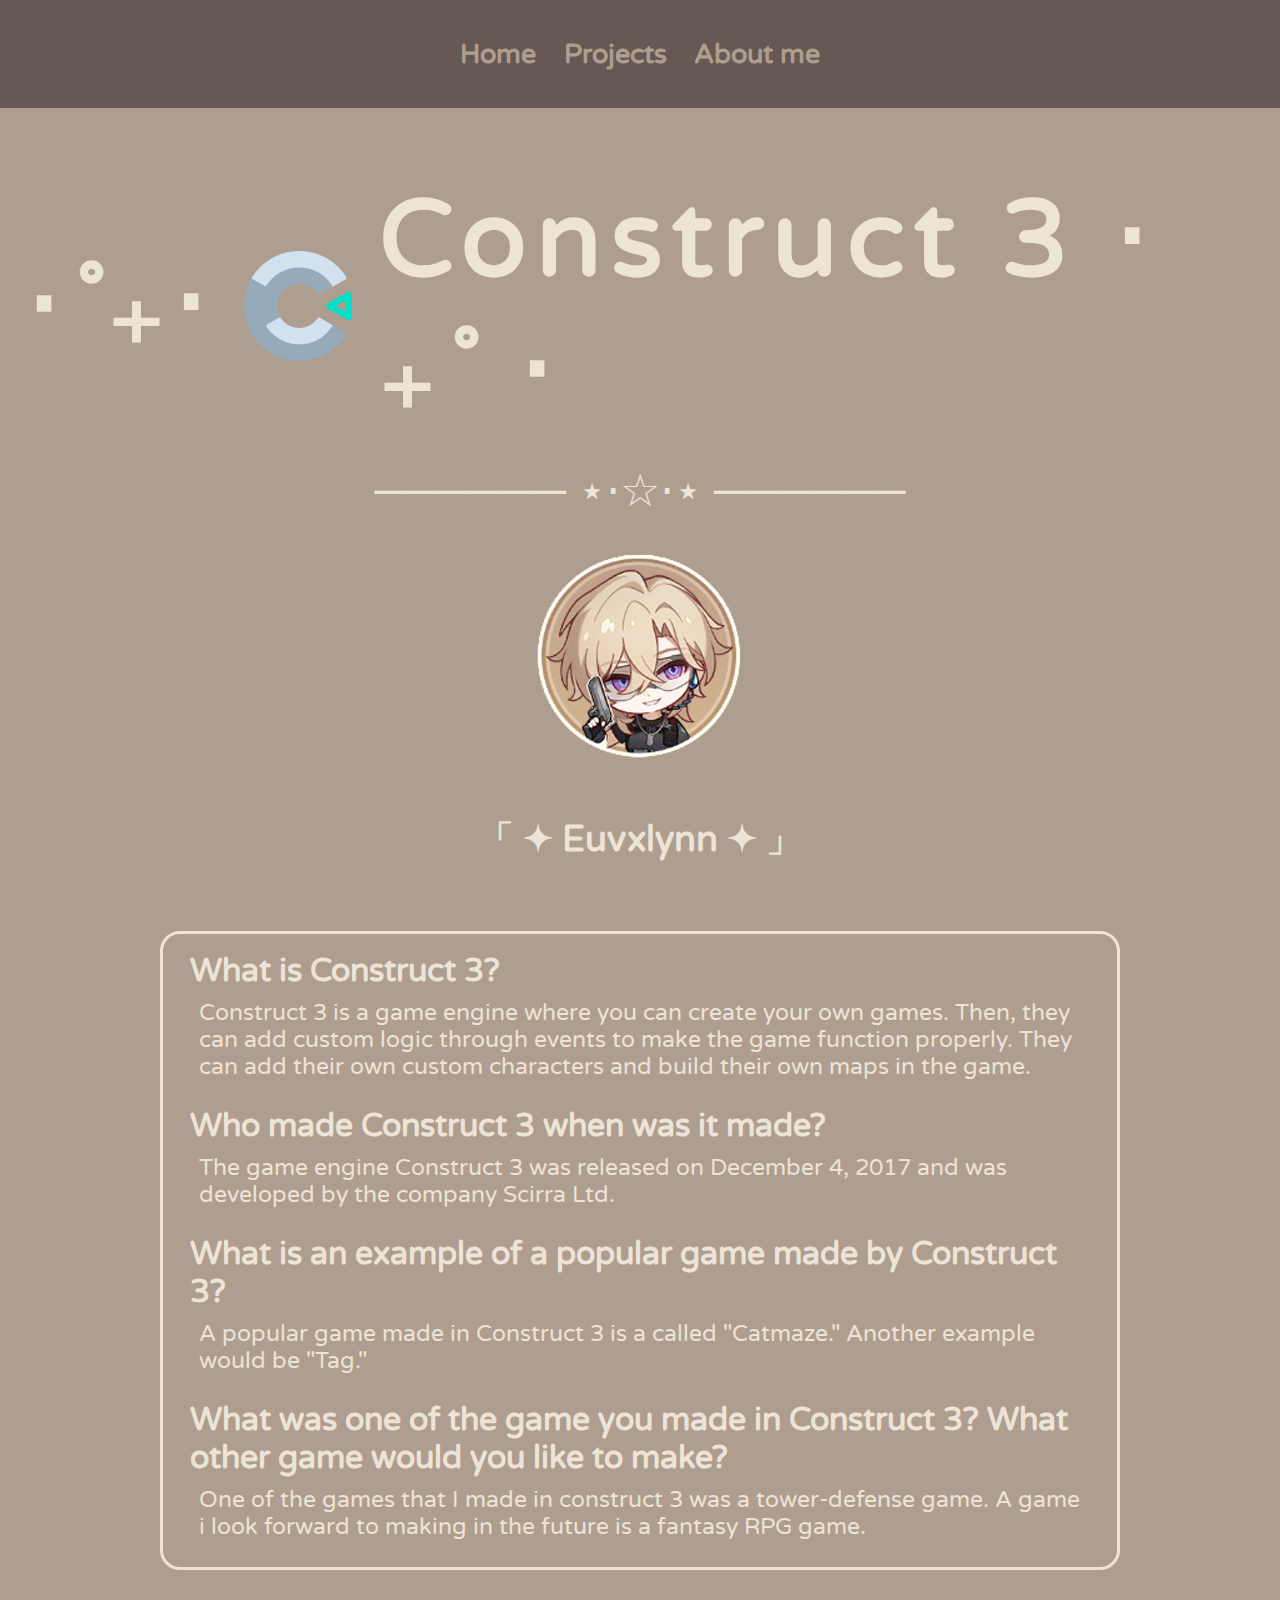
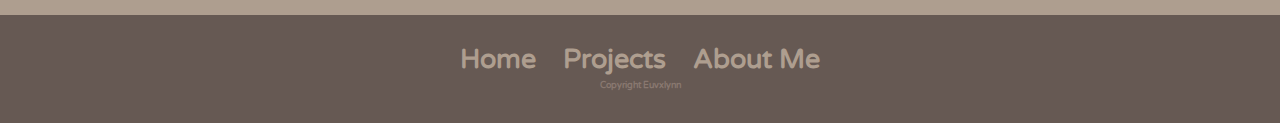
<file: Index.html>
<!DOCTYPE html>
<html lang="en">

<head>
    <meta charset="UTF-8">
    <meta name="viewport" content="width=device-width, initial-scale=1.0">

    <link rel="stylesheet" href="./style.css">
</head>

<body>
    <nav class="nav-container">
        <div class="links-container">
            <a class="link" href="Index.html">Home</a>
            <a class="link" href="./pages/projects.html">Projects</a>
            <a class="link" href="./pages/about.html">About me</a>
            </a>
        </div>
    </nav>

    <br><br>

    <div class="main-container">
        <div class="title-container">
            <h1 class="title">⋅˚₊‧ </h1>
            <img class="c3-logo" src="./asset/construct-3-logo.webp" alt="">
            <h1 class="title">Construct 3 ‧₊˚ ⋅</h1>
        </div>
        <p class="divider">────── ⋆⋅☆⋅⋆ ──────</p>
        <img class="pfp
    " src="./asset/aventurine.png" alt="">
        <p class="author-name">「 ✦ Euvxlynn ✦ 」</p>
        <div class="question-container">
            <div class="question-box">
                <h1 class="question">What is Construct 3?</h1>
                <p class="answer">Construct 3 is a game engine where you can create your own games. Then, they can add
                    custom logic through events to make the game function properly. They can add their own custom
                    characters and build their own maps in the game.</p>
            </div>
            <div class="question-box">
                <h1 class="question">Who made Construct 3 when was it made?</h1>
                <p class="answer">The game engine Construct 3 was released on December 4, 2017 and was developed by the
                    company Scirra Ltd.</p>
            </div>
            <div class="question-box">
                <h1 class="question">What is an example of a popular game made by Construct 3?</h1>
                <p class="answer">A popular game made in Construct 3 is a called "Catmaze." Another example would be
                    "Tag." </p>
            </div>
            <div class="question-box">
                <h1 class="question">What was one of the game you made in Construct 3? What other game would you like to
                    make?</h1>
                <p class="answer">One of the games that I made in construct 3 was a tower-defense game. A game i look
                    forward to making in the future is a fantasy RPG game. </p>
            </div>
        </div>
    </div>
    <div class="footer-container">
        <div class="links-container">
            <a class="link" href="">Home</a>
            <a class="link" href="">Projects</a>
            <a class="link" href="">About Me</a>
        </div>
        <footer>
            <h3 class="copy">Copyright Euvxlynn</h3>
        </footer>
    </div>
    </a>
</body>

</html>
</file>
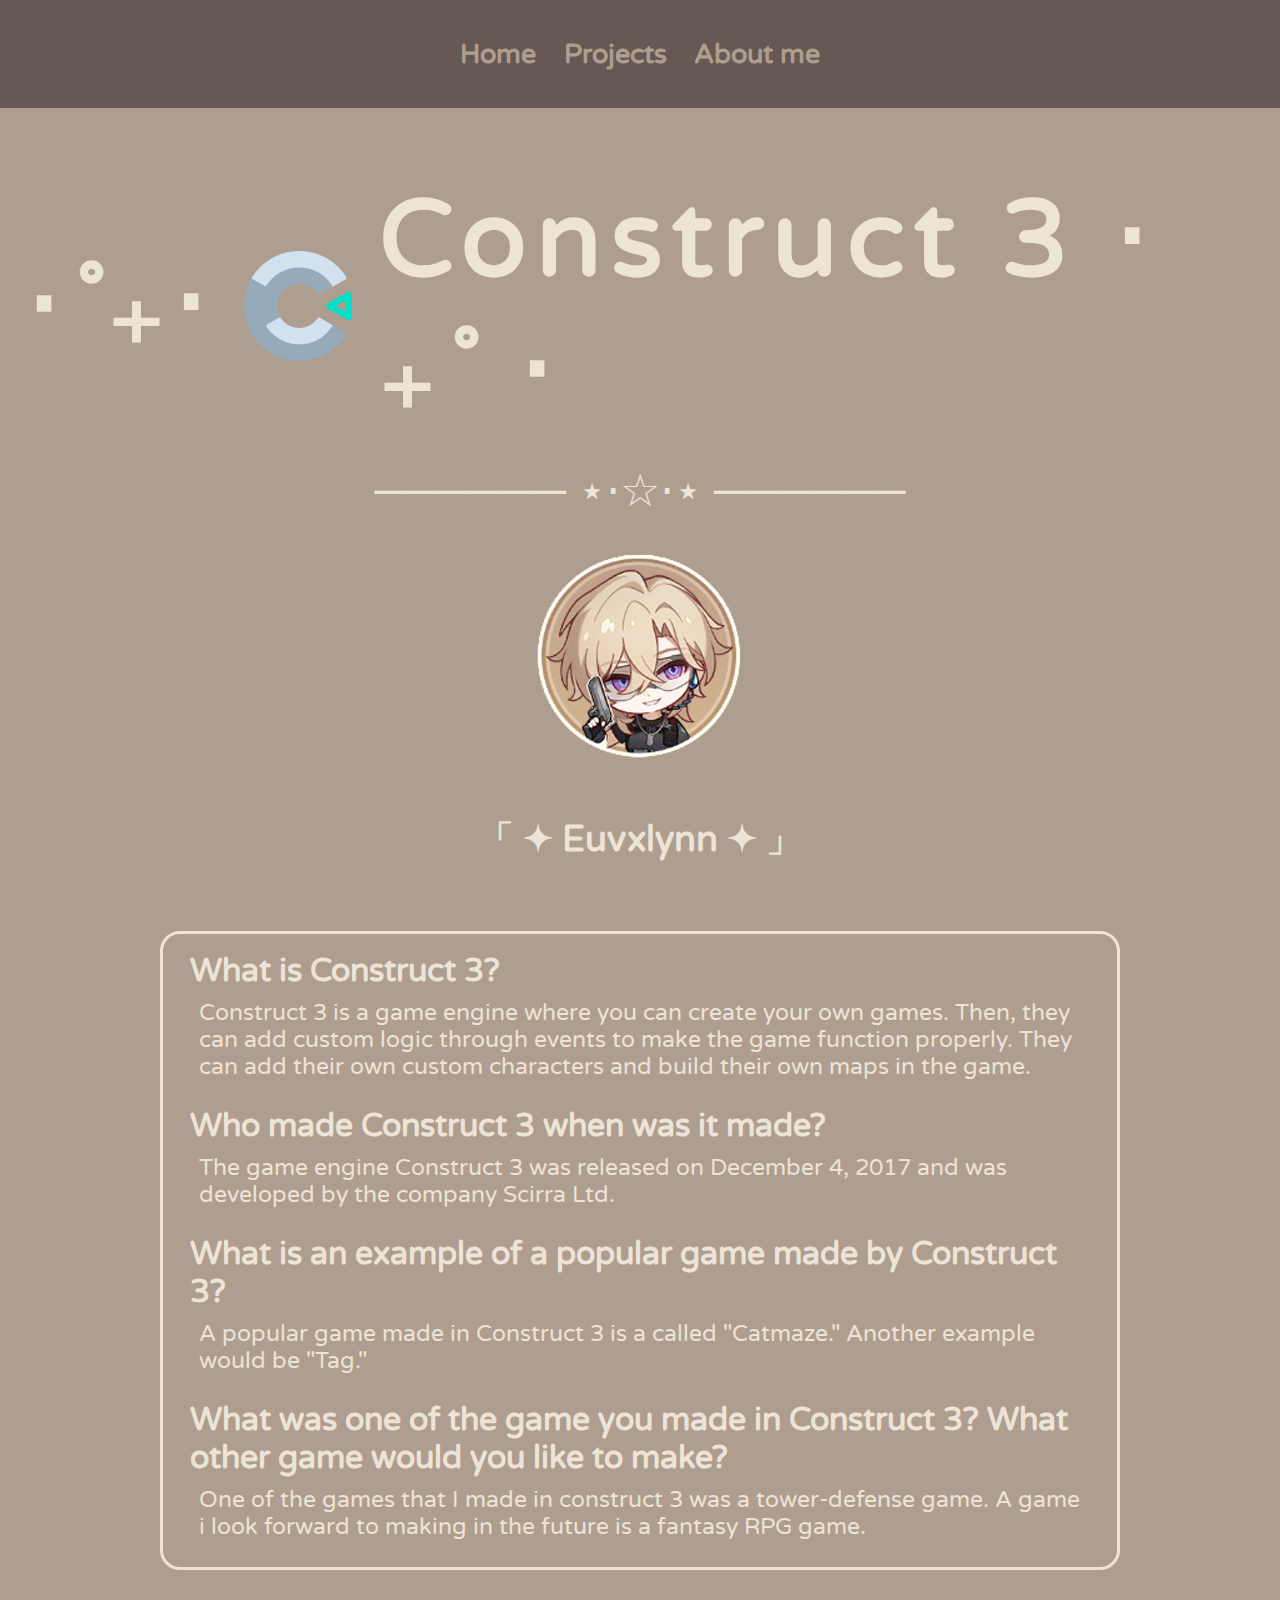
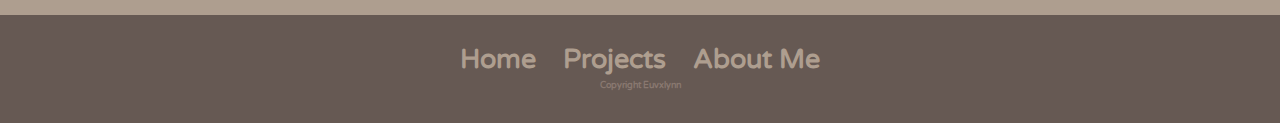
<file: index.html>
<!DOCTYPE html>
<html lang="en">

<head>
    <meta charset="UTF-8">
    <meta name="viewport" content="width=device-width, initial-scale=1.0">

    <link rel="stylesheet" href="./style.css">
</head>

<body>
    <nav class="nav-container">
        <div class="links-container">
            <a class="link" href="Index.html">Home</a>
            <a class="link" href="./pages/projects.html">Projects</a>
            <a class="link" href="./pages/about.html">About me</a>
            </a>
        </div>
    </nav>

    <br><br>

    <div class="main-container">
        <div class="title-container">
            <h1 class="title">⋅˚₊‧ </h1>
            <img class="c3-logo" src="./asset/construct-3-logo.webp" alt="">
            <h1 class="title">Construct 3 ‧₊˚ ⋅</h1>
        </div>
        <p class="divider">────── ⋆⋅☆⋅⋆ ──────</p>
        <img class="pfp
    " src="./asset/aventurine.png" alt="">
        <p class="author-name">「 ✦ Euvxlynn ✦ 」</p>
        <div class="question-container">
            <div class="question-box">
                <h1 class="question">What is Construct 3?</h1>
                <p class="answer">Construct 3 is a game engine where you can create your own games. Then, they can add
                    custom logic through events to make the game function properly. They can add their own custom
                    characters and build their own maps in the game.</p>
            </div>
            <div class="question-box">
                <h1 class="question">Who made Construct 3 when was it made?</h1>
                <p class="answer">The game engine Construct 3 was released on December 4, 2017 and was developed by the
                    company Scirra Ltd.</p>
            </div>
            <div class="question-box">
                <h1 class="question">What is an example of a popular game made by Construct 3?</h1>
                <p class="answer">A popular game made in Construct 3 is a called "Catmaze." Another example would be
                    "Tag." </p>
            </div>
            <div class="question-box">
                <h1 class="question">What was one of the game you made in Construct 3? What other game would you like to
                    make?</h1>
                <p class="answer">One of the games that I made in construct 3 was a tower-defense game. A game i look
                    forward to making in the future is a fantasy RPG game. </p>
            </div>
        </div>
    </div>
    <div class="footer-container">
        <div class="links-container">
            <a class="link" href="">Home</a>
            <a class="link" href="">Projects</a>
            <a class="link" href="">About Me</a>
        </div>
        <footer>
            <h3 class="copy">Copyright Euvxlynn</h3>
        </footer>
    </div>
    </a>
</body>

</html>
</file>
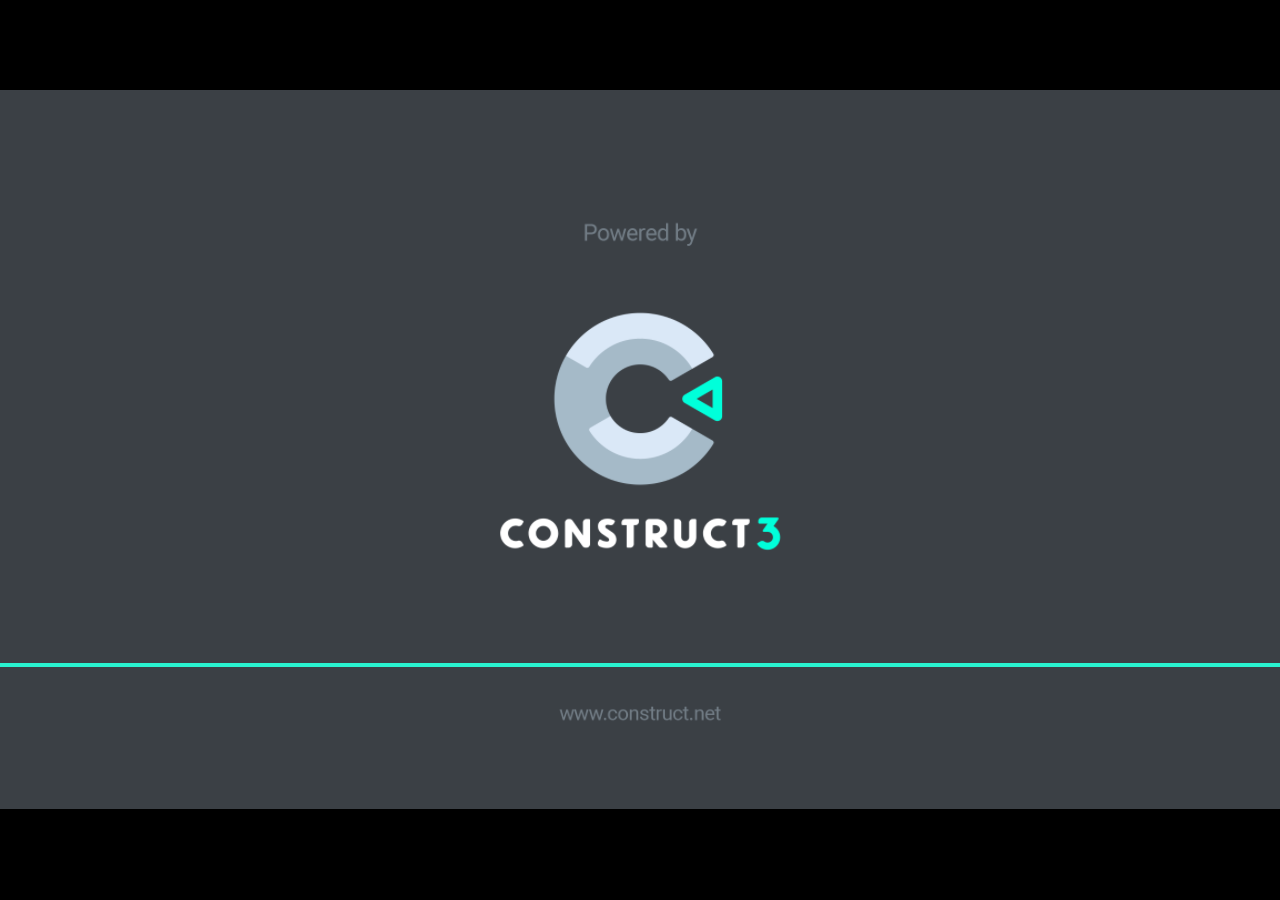
<file: chatroom/chat.html>
<!DOCTYPE html>
<html>
<head>
<meta charset="UTF-8">
<title>chatroom</title>
<meta name="viewport" content="width=device-width, initial-scale=1.0, maximum-scale=1.0, minimum-scale=1.0, user-scalable=no">

<meta name="generator" content="Scirra Construct">

	<link rel="manifest" href="appmanifest.json">
	<link rel="apple-touch-icon" sizes="128x128" href="icons/icon-128.png">
	<link rel="apple-touch-icon" sizes="256x256" href="icons/icon-256.png">
	<link rel="apple-touch-icon" sizes="512x512" href="icons/icon-512.png">
	<link rel="icon" type="image/png" href="icons/icon-512.png">

<link rel="stylesheet" href="style.css">


</head>
<body>

<script>
if (location.protocol.substr(0, 4) === "file")
{
	alert("Web exports won't work until you upload them. (When running on the file: protocol, browsers block many features from working for security reasons.)");
}
</script>

	<noscript>
		<div id="notSupportedWrap">
			<h2 id="notSupportedTitle">This content requires JavaScript</h2>
			<p class="notSupportedMessage">JavaScript appears to be disabled. Please enable it to view this content.</p>
		</div>
	</noscript>
	<script src="scripts/modernjscheck.js"></script>
	<script src="scripts/supportcheck.js"></script>
	<script src="scripts/offlineclient.js" type="module"></script>
	<script src="scripts/main.js" type="module"></script>
	<script src="scripts/register-sw.js" type="module"></script>

</body>
</html>
</file>
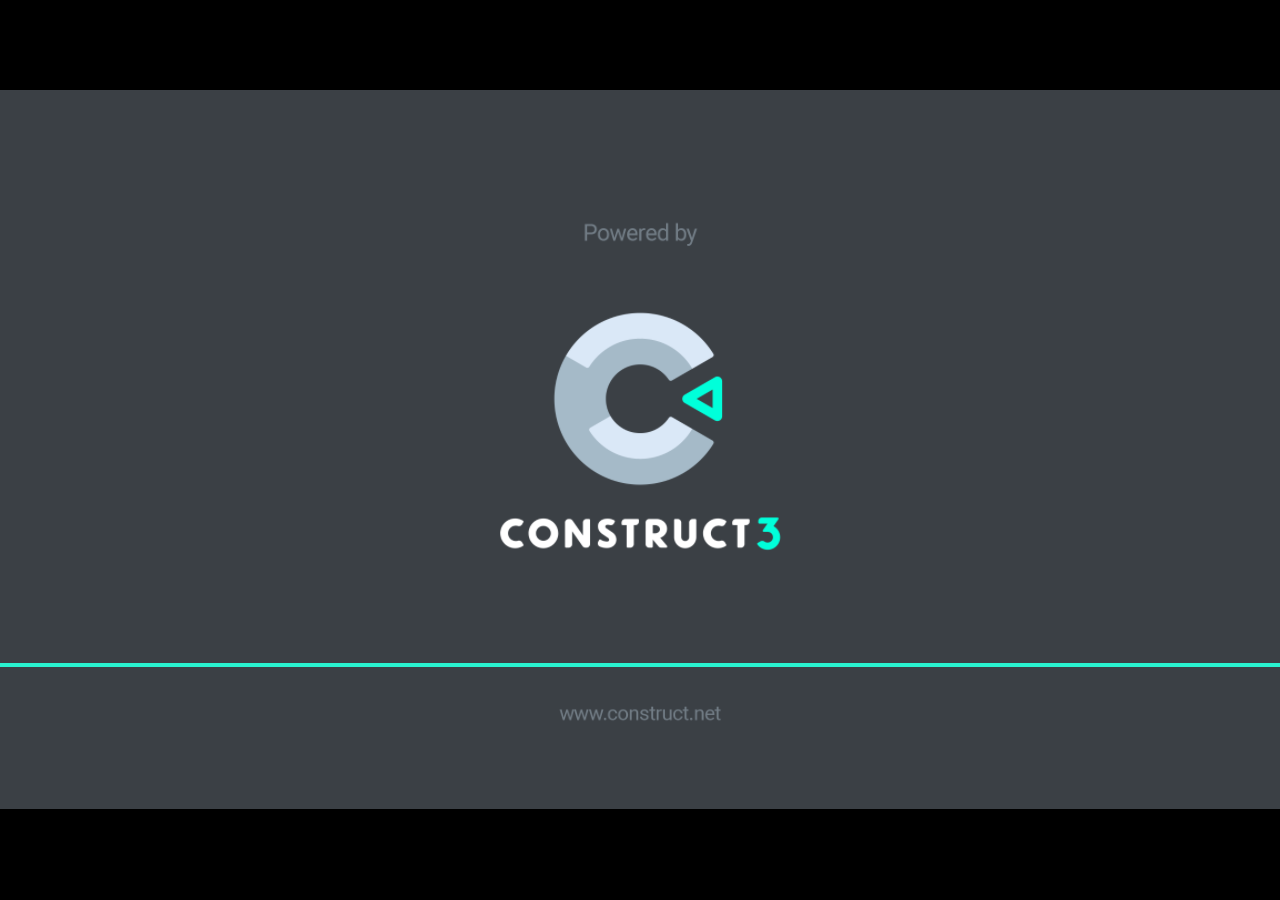
<file: claire maze game/maze.html>
<!DOCTYPE html>
<html>
<head>
<meta charset="UTF-8">
<title>claire maze game</title>
<meta name="viewport" content="width=device-width, initial-scale=1.0, maximum-scale=1.0, minimum-scale=1.0, user-scalable=no">

<meta name="generator" content="Scirra Construct">

	<link rel="manifest" href="appmanifest.json">
	<link rel="apple-touch-icon" sizes="128x128" href="icons/icon-128.png">
	<link rel="apple-touch-icon" sizes="256x256" href="icons/icon-256.png">
	<link rel="apple-touch-icon" sizes="512x512" href="icons/icon-512.png">
	<link rel="icon" type="image/png" href="icons/icon-512.png">

<link rel="stylesheet" href="style.css">


</head>
<body>

<script>
if (location.protocol.substr(0, 4) === "file")
{
	alert("Web exports won't work until you upload them. (When running on the file: protocol, browsers block many features from working for security reasons.)");
}
</script>

	<noscript>
		<div id="notSupportedWrap">
			<h2 id="notSupportedTitle">This content requires JavaScript</h2>
			<p class="notSupportedMessage">JavaScript appears to be disabled. Please enable it to view this content.</p>
		</div>
	</noscript>
	<script src="scripts/modernjscheck.js"></script>
	<script src="scripts/supportcheck.js"></script>
	<script src="scripts/offlineclient.js" type="module"></script>
	<script src="scripts/main.js" type="module"></script>
	<script src="scripts/register-sw.js" type="module"></script>

</body>
</html>
</file>
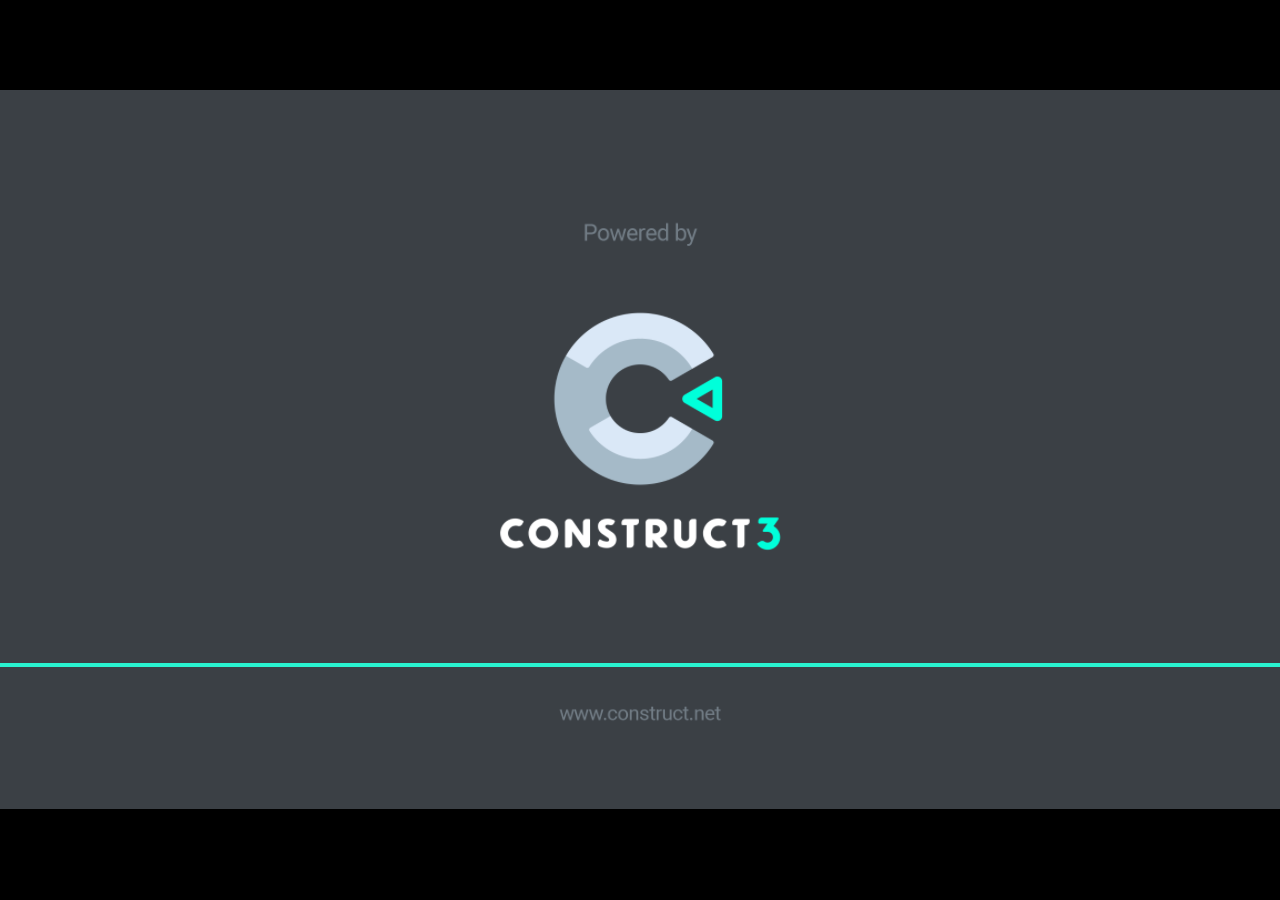
<file: fish/fish.html>
<!DOCTYPE html>
<html>
<head>
<meta charset="UTF-8">
<title>Chatroom</title>
<meta name="viewport" content="width=device-width, initial-scale=1.0, maximum-scale=1.0, minimum-scale=1.0, user-scalable=no">

<meta name="generator" content="Scirra Construct">

	<link rel="manifest" href="appmanifest.json">
	<link rel="apple-touch-icon" sizes="128x128" href="icons/icon-128.png">
	<link rel="apple-touch-icon" sizes="256x256" href="icons/icon-256.png">
	<link rel="apple-touch-icon" sizes="512x512" href="icons/icon-512.png">
	<link rel="icon" type="image/png" href="icons/icon-512.png">

<link rel="stylesheet" href="style.css">


</head>
<body>

<script>
if (location.protocol.substr(0, 4) === "file")
{
	alert("Web exports won't work until you upload them. (When running on the file: protocol, browsers block many features from working for security reasons.)");
}
</script>

	<noscript>
		<div id="notSupportedWrap">
			<h2 id="notSupportedTitle">This content requires JavaScript</h2>
			<p class="notSupportedMessage">JavaScript appears to be disabled. Please enable it to view this content.</p>
		</div>
	</noscript>
	<script src="scripts/modernjscheck.js"></script>
	<script src="scripts/supportcheck.js"></script>
	<script src="scripts/offlineclient.js" type="module"></script>
	<script src="scripts/main.js" type="module"></script>
	<script src="scripts/register-sw.js" type="module"></script>

</body>
</html>
</file>
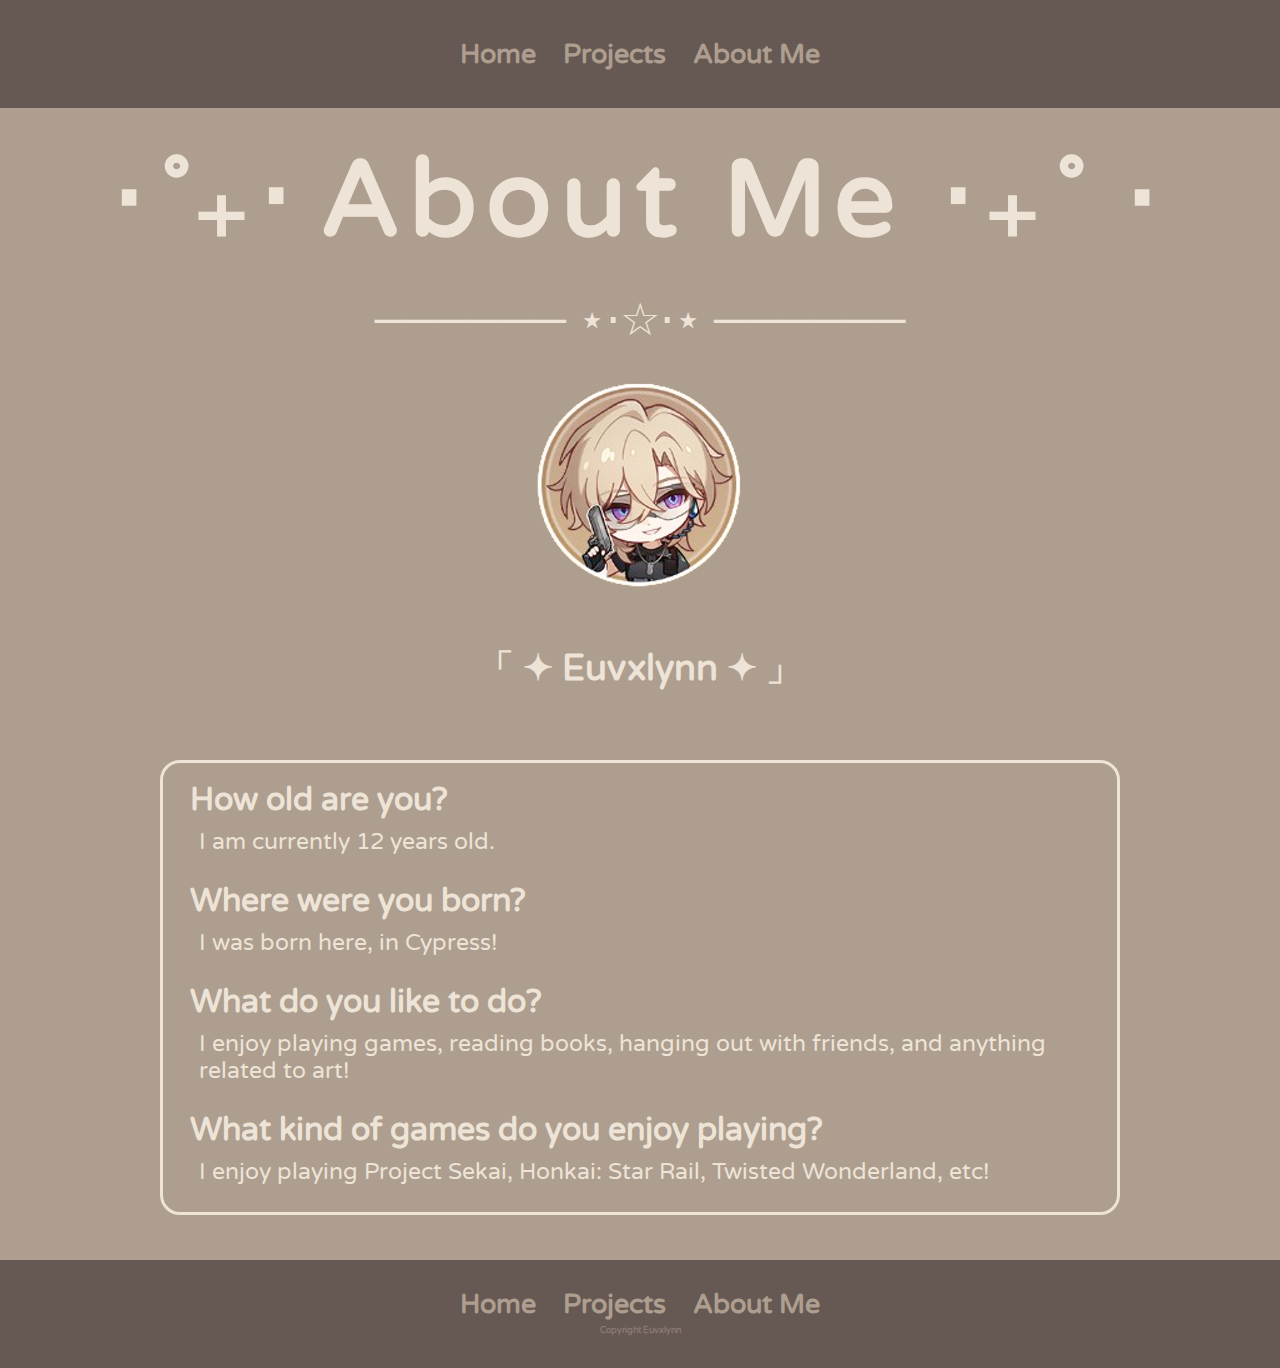
<file: pages/about.html>
<!DOCTYPE html>
<html lang="en">

<head>
    <meta charset="UTF-8">
    <meta name="viewport" content="width=device-width, initial-scale=1.0">
    <title>My Projects</title>
    <link rel="stylesheet" href="../style.css">
</head>



<body>
    <nav class="nav-container">
        <div class="links-container">
            <a class="link" href="../index.html">Home</a>
            <a class="link" href="projects.html">Projects</a>
            <a class="link" href="about.html">About Me</a>
        </div>
    </nav>
    <div class="main-container">
        <div class="title-container">
            <h1 class="title">⋅˚₊‧ </h1>
            <h1 class="title">About Me ‧₊˚ ⋅</h1>
        </div>
        <p class="divider">────── ⋆⋅☆⋅⋆ ──────</p>
        <img class="pfp" src="../asset/aventurine.png" alt="">
        <p class="author-name">「 ✦ Euvxlynn ✦ 」</p>
        <div class="question-container">
            <div class="question-box">
                <h1 class="question">How old are you?</h1>
                <p class="answer">I am currently 12 years old.</p>
            </div>
            <div class="question-box">
                <h1 class="question">Where were you born?</h1>
                <p class="answer">I was born here, in Cypress!</p>
            </div>
            <div class="question-box">
                <h1 class="question">What do you like to do?</h1>
                <p class="answer">I enjoy playing games, reading books, hanging out with friends, and anything related to art! </p>
            </div>
            <div class="question-box">
                <h1 class="question">What kind of games do you enjoy playing?</h1>
                <p class="answer">I enjoy playing Project Sekai, Honkai: Star Rail, Twisted Wonderland, etc! </p>
            </div>
        </div>
    </div>
    <div class="footer-container">
        <div class="links-container">
            <a class="link" href="">Home</a>
            <a class="link" href="">Projects</a>
            <a class="link" href="">About Me</a>
        </div>
        <footer>
            <h3 class="copy">Copyright Euvxlynn</h3>
        </footer>
    </div>
</body>

</html>
</body>
</file>
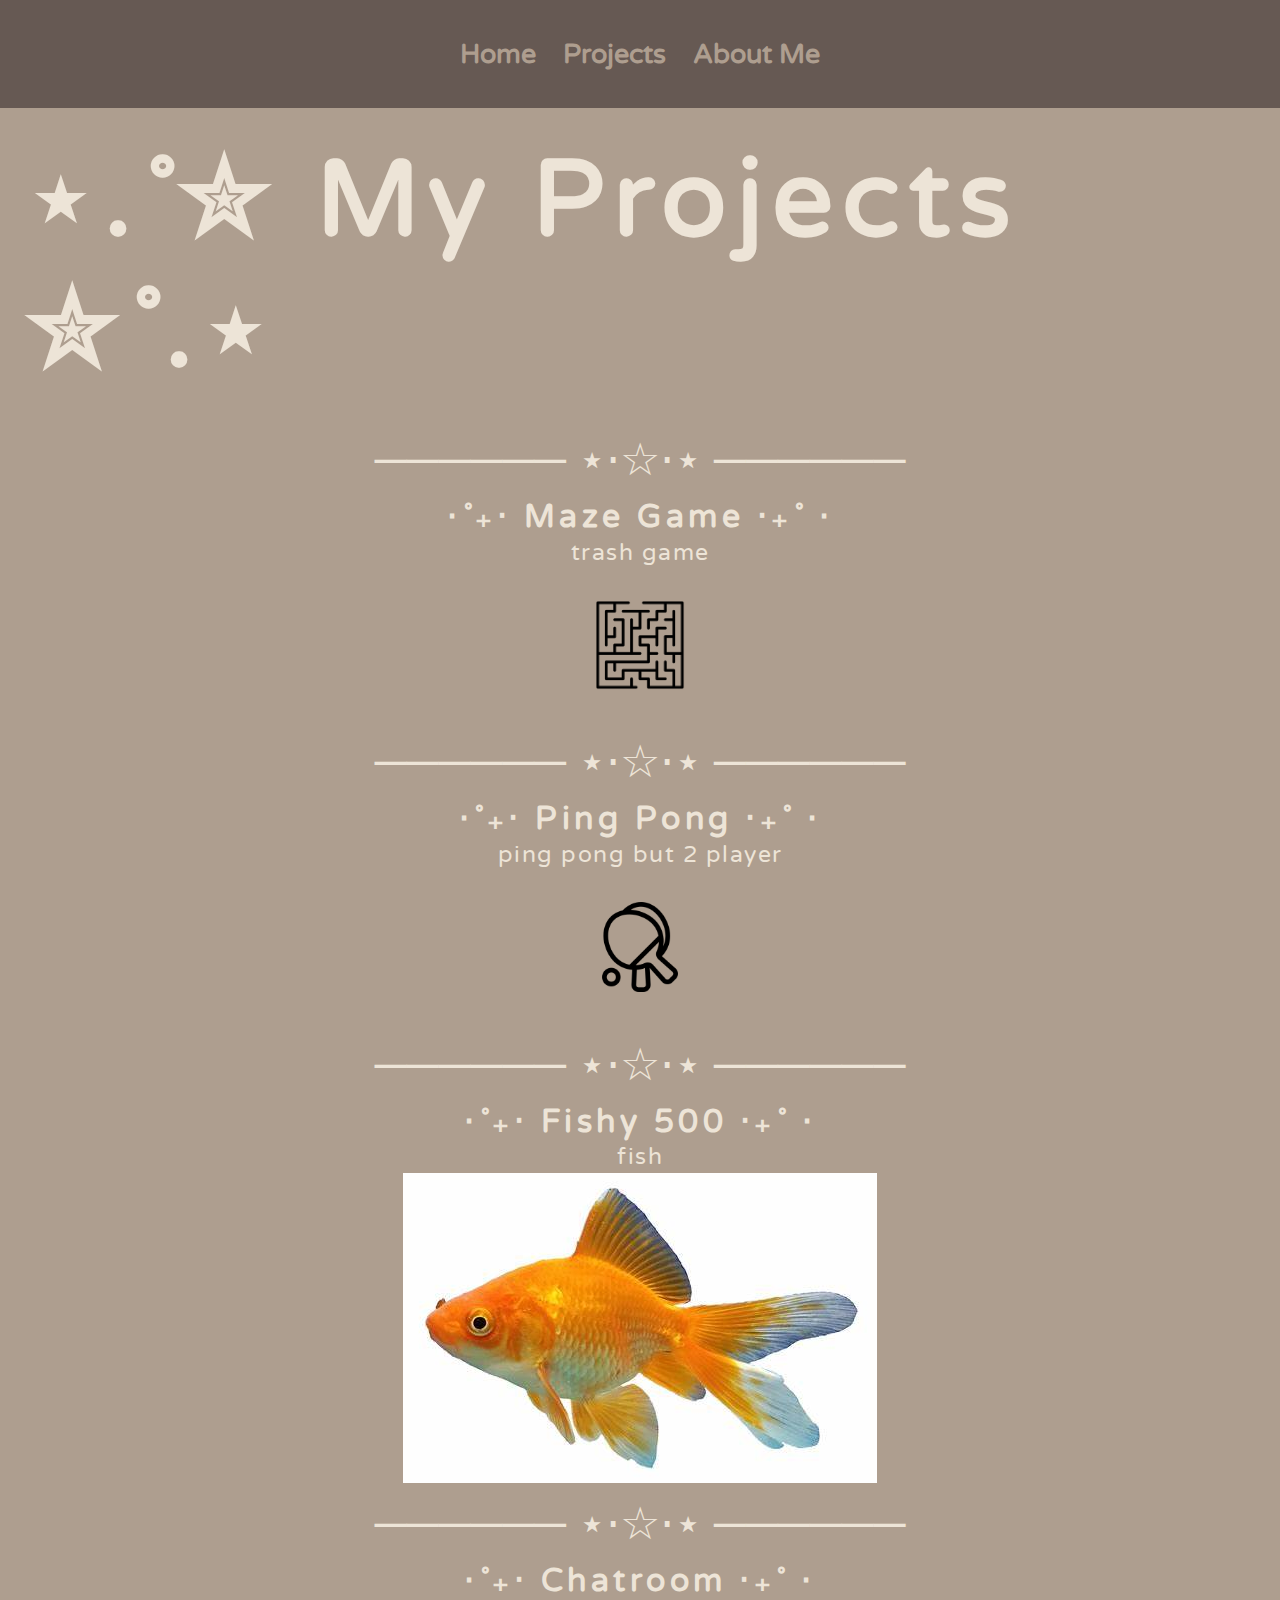
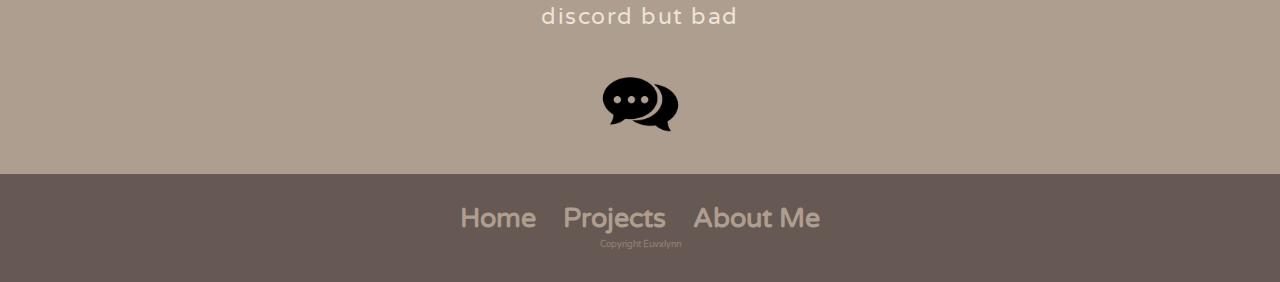
<file: pages/projects.html>
<!DOCTYPE html>
<html lang="en">

<head>
    <meta charset="UTF-8">
    <meta name="viewport" content="width=device-width, initial-scale=1.0">
    <title>My Projects</title>
    <link rel="stylesheet" href="../style.css">
</head>

<body>
    <nav class="nav-container">
        <div class="links-container">
            <a class="link" href="../index.html">Home</a>
            <a class="link" href="projects.html">Projects</a>
            <a class="link" href="about.html">About Me</a>
        </div>
    </nav>
    <div class="main-container">
        <div class="title-container">
            <h1 class="title">⋆.˚✮ My Projects ✮˚.⋆</h1>
        </div>
        <div class="divider-2">────── ⋆⋅☆⋅⋆ ──────</div>
        <div class="project-container">
            <div class="project">
                <h1 class="project-title">⋅˚₊‧ Maze Game ‧₊˚ ⋅</h1>
                <p class="project-description">trash game</p>
                <a href="../claire maze game/maze.html" class="game-link">
                    <img class="maze-photo" src="../asset/2182598-200.png">
                </a>
            </div>
        </div>
        <div class="divider-2">────── ⋆⋅☆⋅⋆ ──────</div>
        <div class="project-container">
            <div class="project">
                <h1 class="project-title">⋅˚₊‧ Ping Pong ‧₊˚ ⋅</h1>
                <p class="project-description">ping pong but 2 player</p>
                <a href="../sp pong/pong.html" class="game-link">
                    <img class="pong-photo" src="../asset/pong.png" class="game-img">
                </a>
            </div>
        </div>
        <div class="divider-2">────── ⋆⋅☆⋅⋆ ──────</div>
        <div class="project-container">
            <div class="project">
                <h1 class="project-title">⋅˚₊‧ Fishy 500 ‧₊˚ ⋅</h1>
                <p class="project-description">fish</p>
                <a href="../fish/fish.html" class="game-link">
                    <img src="../asset/fish.jpg" alt="" class="game-img">
                </a>
            </div>
        </div>
        <div class="divider-2">────── ⋆⋅☆⋅⋆ ──────</div>
        <div class="project-container">
            <div class="project">
                <h1 class="project-title">⋅˚₊‧ Chatroom ‧₊˚ ⋅</h1>
                <p class="project-description">discord but bad</p>
                <a href="../chatroom/chat.html" class="game-link">
                    <img class="chat-photo" src="../asset/file.png" alt="" class="game-img">
                </a>
            </div>
        </div>
    </div>
    <div class="footer-container">
        <div class="links-container">
            <a class="link" href="">Home</a>
            <a class="link" href="">Projects</a>
            <a class="link" href="">About Me</a>
        </div>
        <footer>
            <h3 class="copy">Copyright Euvxlynn</h3>
        </footer>
    </div>
</body>

</html>
</file>
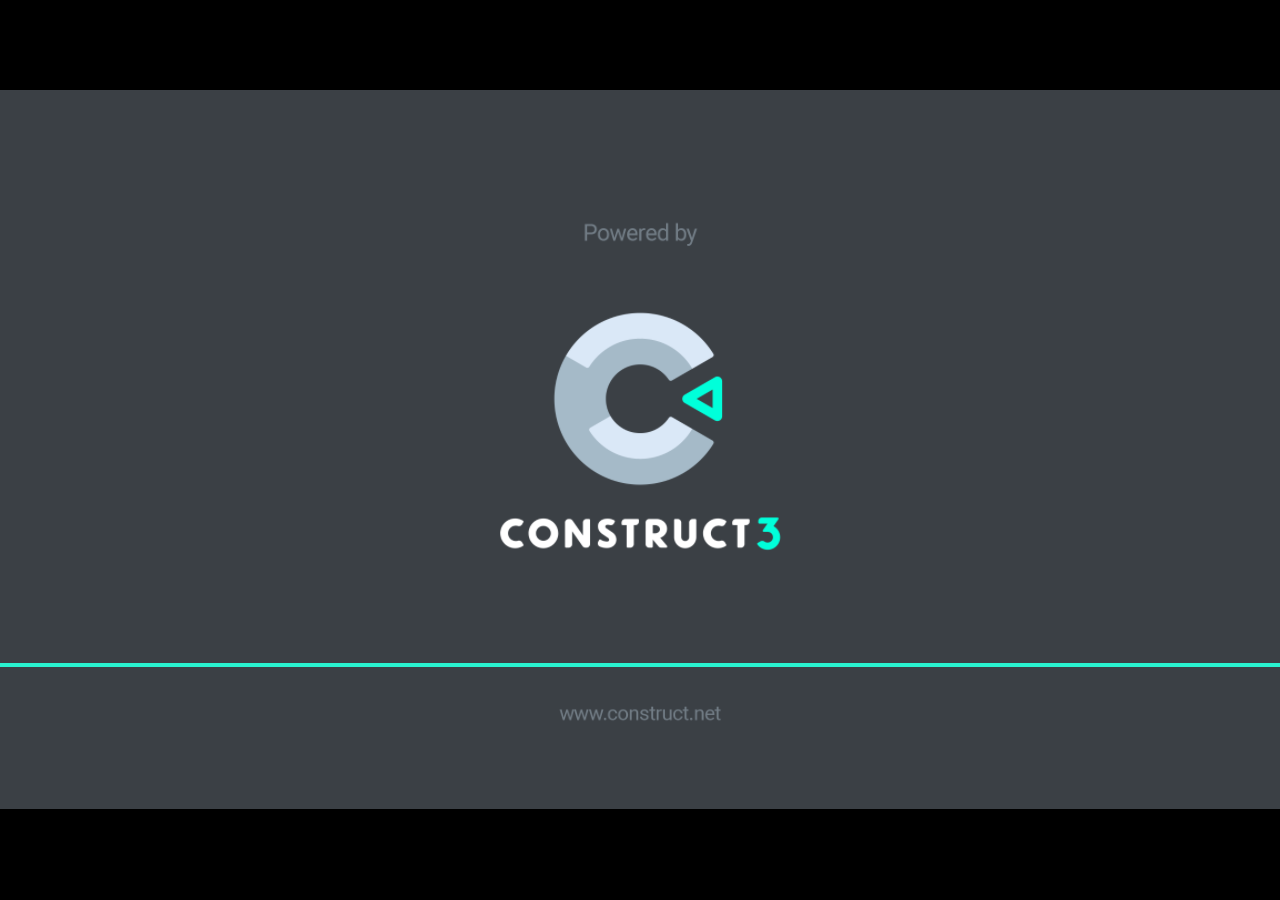
<file: sp pong/pong.html>
<!DOCTYPE html>
<html>
<head>
<meta charset="UTF-8">
<title>sp pong</title>
<meta name="viewport" content="width=device-width, initial-scale=1.0, maximum-scale=1.0, minimum-scale=1.0, user-scalable=no">

<meta name="generator" content="Scirra Construct">

	<link rel="manifest" href="appmanifest.json">
	<link rel="apple-touch-icon" sizes="128x128" href="icons/icon-128.png">
	<link rel="apple-touch-icon" sizes="256x256" href="icons/icon-256.png">
	<link rel="apple-touch-icon" sizes="512x512" href="icons/icon-512.png">
	<link rel="icon" type="image/png" href="icons/icon-512.png">

<link rel="stylesheet" href="style.css">


</head>
<body>

<script>
if (location.protocol.substr(0, 4) === "file")
{
	alert("Web exports won't work until you upload them. (When running on the file: protocol, browsers block many features from working for security reasons.)");
}
</script>

	<noscript>
		<div id="notSupportedWrap">
			<h2 id="notSupportedTitle">This content requires JavaScript</h2>
			<p class="notSupportedMessage">JavaScript appears to be disabled. Please enable it to view this content.</p>
		</div>
	</noscript>
	<script src="scripts/modernjscheck.js"></script>
	<script src="scripts/supportcheck.js"></script>
	<script src="scripts/offlineclient.js" type="module"></script>
	<script src="scripts/main.js" type="module"></script>
	<script src="scripts/register-sw.js" type="module"></script>

</body>
</html>
</file>
<file: style.css>
@import url('https://fonts.googleapis.com/css2?family=Varela+Round&display=swap');

:root{
    --Van-Dyke:#443632; 
    --Wenge:#665953; 
    --Cinerous:#897870; /* Font-Color */
    --Khaki:#AE9E8F; /* Background */
    --Bone:#EDE4D7; /* Secondary-Font-Color */
}

*{
    padding: 0;
    margin: 0;
    box-sizing: border-box;
}

body{
    background-color: var(--Khaki);
    font-family: "Varela Round";
}

.nav-container{
    display: flex;
    justify-content: center;
    align-items: center;
    height: 12vmin;
    background-color: var(--Wenge);
    box-shadow: 0 4px 2px 2px (0, 0, 0, 0);
}

.links-container{
    width: 40vmin;
    display: flex;
    justify-content: space-between;
    align-items: center;
}

.link{
    text-decoration: none;
    font-size: 3vmin;
    font-weight: bold;
    position: relative;
    color: var(--Khaki);
} 

.link::after{
    content: "";
    background-color: var(--Khaki);
    position: absolute;
    bottom: -2px;
    left: 0;
    width: 0;
    height: 3px;
    transition: 0.2s;
}

.link:hover,
.link:focus{
    color: var(--Bone);
}

.link:hover::after,
.link:focus::after{
    background-color: var(--Bone);
    width: 100%;
}

.main-container{
    display: flex;
    justify-content: center;
    align-items: center;
    flex-direction: column;
}

.title-container{
    display: flex;
    align-items: center;
    animation: fade_in 1s  ease-in;
    margin: 2vmin;
}

.c3-logo{
    width: 12vmin;
    margin: 2vmin;
}

.title{
    font-size: 12vmin;
    letter-spacing: 1vmin;
    color: var(--Bone);
    margin: 1vmin;
}

.author-name{
    font-size: 4vmin;
    font-weight: bold;
    color: var(--Bone);
    animation: fade-in 1s ease-in;
    margin: 2.5vmin;
}

.question-container{
    margin: 5vmin;
    border: var(--Bone) 3px solid;
    border-radius: 20px;
    padding-top: 2vmin;
}

.question-box{
    margin: 0 3vmin 3vmin 3vmin;
    width: 100vmin;
}

.question{
    font-size: 4min;
    color: var(--Bone);
}

.answer{
    color: var(--Bone);
    word-spacing: 10;
    font-size: 2.5vmin;
    margin: 1vmin;
}

.footer-container{
    display: flex;
    justify-content: center;
    align-items: center;
    flex-direction: column;
    height: 12vmin;
    background-color: var(--Wenge);
}

h3{
    font-size: 1vmin;
}

@keyframes fade_in{
    0%{
        opacity: 0;
    }
    100%{
        opacity: 100;
    }
}

.divider{
    color: var(--Bone);
    font-size: 5vmin;
}

.pfp{
    margin: 3.5vmin;
}

.copy{
    color: var(--Cinerous);
    margin: 0.5vmin;
}

.divider-2{
    color: var(--Bone);
    margin: 1vmin;
    font-size: 5vmin;
}

.maze-photo{
    height: 10vmin;
    width: 10vmin;
    margin: 3.5vmin;
}

.project{
    display: flex;
    justify-content: center;
    align-items: center;
    flex-direction: column;
}

.chat-photo{
    height: 15vmin;
    width: 15vmin;
    margin: 0.1vmin;
}

.pong-photo{
    height: 10vmin;
    width: 10vmin;
    margin: 3.5vmin;
}

.project-description{
    margin: 0.3vmin;
    font-size: 2.5vmin;
    letter-spacing: 1.5px;
    color: var(--Bone   );
}

.project-title{
    color: var(--Bone);
    letter-spacing: 0.5vmin;
}

.insta{
    width: 6vmin;
    height: 6vmin;
}
</file>
<file: chatroom/style.css>
html, body {
	padding: 0;
	margin: 0;
	overflow: hidden;
	height: 100%;
}

body {
	background: #000000;
	color: white;
}

html, body, canvas {
	touch-action-delay: none;
	touch-action: none;
}

canvas, .c3htmlwrap {
	position: absolute;
}

.c3htmlwrap {
	contain: strict;
}

.c3overlay {
	pointer-events: none;
}

.c3htmlwrap > * {
	pointer-events: auto;
}

/* HACK - work around elements being selectable only in iOS WKWebView for some reason */
html[ioswebview] .c3htmlwrap,
html[ioswebview] canvas {
	-webkit-user-select: none;
	user-select: none;
}

html[ioswebview] .c3htmlwrap > * {
	-webkit-user-select: auto;
	user-select: auto;
}

#notSupportedWrap {
	margin: 2em auto 1em auto;
	width: 75%;
	max-width: 45em;
	border: 2px solid #aaa;
	border-radius: 1em;
	padding: 2em;
	background-color: #f0f0f0;
	font-family: "Segoe UI", Frutiger, "Frutiger Linotype", "Dejavu Sans", "Helvetica Neue", Arial, sans-serif;
	color: black;
}

#notSupportedTitle {
	font-size: 1.8em;
}

.notSupportedMessage {
	font-size: 1.2em;
}

.notSupportedMessage em {
	color: #888;
}

/* bbcode styles */
.bbCodeH1 {
	font-size: 2em;
	font-weight: bold;
}

.bbCodeH2 {
	font-size: 1.5em;
	font-weight: bold;
}

.bbCodeH3 {
	font-size: 1.25em;
	font-weight: bold;
}

.bbCodeH4 {
	font-size: 1.1em;
	font-weight: bold;
}

.bbCodeItem::before {
	content: " • ";
}

/* For text icons converted to HTML: size the height to the line height
   preserving the aspect ratio. Also add position: relative as that allows
   just adding a 'top' style for the iconoffsety style. */
.c3-text-icon {
	height: 1em;
	width: auto;
	position: relative;
}

/* screen reader text */
.c3-screen-reader-text {
	position: absolute;
	width: 1px;
    height: 1px;
    overflow: hidden;
    clip: rect(1px, 1px, 1px, 1px);
}
</file>
<file: claire maze game/style.css>
html, body {
	padding: 0;
	margin: 0;
	overflow: hidden;
	height: 100%;
}

body {
	background: #000000;
	color: white;
}

html, body, canvas {
	touch-action-delay: none;
	touch-action: none;
}

canvas, .c3htmlwrap {
	position: absolute;
}

.c3htmlwrap {
	contain: strict;
}

.c3overlay {
	pointer-events: none;
}

.c3htmlwrap > * {
	pointer-events: auto;
}

/* HACK - work around elements being selectable only in iOS WKWebView for some reason */
html[ioswebview] .c3htmlwrap,
html[ioswebview] canvas {
	-webkit-user-select: none;
	user-select: none;
}

html[ioswebview] .c3htmlwrap > * {
	-webkit-user-select: auto;
	user-select: auto;
}

#notSupportedWrap {
	margin: 2em auto 1em auto;
	width: 75%;
	max-width: 45em;
	border: 2px solid #aaa;
	border-radius: 1em;
	padding: 2em;
	background-color: #f0f0f0;
	font-family: "Segoe UI", Frutiger, "Frutiger Linotype", "Dejavu Sans", "Helvetica Neue", Arial, sans-serif;
	color: black;
}

#notSupportedTitle {
	font-size: 1.8em;
}

.notSupportedMessage {
	font-size: 1.2em;
}

.notSupportedMessage em {
	color: #888;
}

/* bbcode styles */
.bbCodeH1 {
	font-size: 2em;
	font-weight: bold;
}

.bbCodeH2 {
	font-size: 1.5em;
	font-weight: bold;
}

.bbCodeH3 {
	font-size: 1.25em;
	font-weight: bold;
}

.bbCodeH4 {
	font-size: 1.1em;
	font-weight: bold;
}

.bbCodeItem::before {
	content: " • ";
}

/* For text icons converted to HTML: size the height to the line height
   preserving the aspect ratio. Also add position: relative as that allows
   just adding a 'top' style for the iconoffsety style. */
.c3-text-icon {
	height: 1em;
	width: auto;
	position: relative;
}

/* screen reader text */
.c3-screen-reader-text {
	position: absolute;
	width: 1px;
    height: 1px;
    overflow: hidden;
    clip: rect(1px, 1px, 1px, 1px);
}
</file>
<file: fish/style.css>
html, body {
	padding: 0;
	margin: 0;
	overflow: hidden;
	height: 100%;
}

body {
	background: #000000;
	color: white;
}

html, body, canvas {
	touch-action-delay: none;
	touch-action: none;
}

canvas, .c3htmlwrap {
	position: absolute;
}

.c3htmlwrap {
	contain: strict;
}

.c3overlay {
	pointer-events: none;
}

.c3htmlwrap > * {
	pointer-events: auto;
}

/* HACK - work around elements being selectable only in iOS WKWebView for some reason */
html[ioswebview] .c3htmlwrap,
html[ioswebview] canvas {
	-webkit-user-select: none;
	user-select: none;
}

html[ioswebview] .c3htmlwrap > * {
	-webkit-user-select: auto;
	user-select: auto;
}

#notSupportedWrap {
	margin: 2em auto 1em auto;
	width: 75%;
	max-width: 45em;
	border: 2px solid #aaa;
	border-radius: 1em;
	padding: 2em;
	background-color: #f0f0f0;
	font-family: "Segoe UI", Frutiger, "Frutiger Linotype", "Dejavu Sans", "Helvetica Neue", Arial, sans-serif;
	color: black;
}

#notSupportedTitle {
	font-size: 1.8em;
}

.notSupportedMessage {
	font-size: 1.2em;
}

.notSupportedMessage em {
	color: #888;
}

/* bbcode styles */
.bbCodeH1 {
	font-size: 2em;
	font-weight: bold;
}

.bbCodeH2 {
	font-size: 1.5em;
	font-weight: bold;
}

.bbCodeH3 {
	font-size: 1.25em;
	font-weight: bold;
}

.bbCodeH4 {
	font-size: 1.1em;
	font-weight: bold;
}

.bbCodeItem::before {
	content: " • ";
}

/* For text icons converted to HTML: size the height to the line height
   preserving the aspect ratio. Also add position: relative as that allows
   just adding a 'top' style for the iconoffsety style. */
.c3-text-icon {
	height: 1em;
	width: auto;
	position: relative;
}

/* screen reader text */
.c3-screen-reader-text {
	position: absolute;
	width: 1px;
    height: 1px;
    overflow: hidden;
    clip: rect(1px, 1px, 1px, 1px);
}
</file>
<file: sp pong/style.css>
html, body {
	padding: 0;
	margin: 0;
	overflow: hidden;
	height: 100%;
}

body {
	background: #000000;
	color: white;
}

html, body, canvas {
	touch-action-delay: none;
	touch-action: none;
}

canvas, .c3htmlwrap {
	position: absolute;
}

.c3htmlwrap {
	contain: strict;
}

.c3overlay {
	pointer-events: none;
}

.c3htmlwrap > * {
	pointer-events: auto;
}

/* HACK - work around elements being selectable only in iOS WKWebView for some reason */
html[ioswebview] .c3htmlwrap,
html[ioswebview] canvas {
	-webkit-user-select: none;
	user-select: none;
}

html[ioswebview] .c3htmlwrap > * {
	-webkit-user-select: auto;
	user-select: auto;
}

#notSupportedWrap {
	margin: 2em auto 1em auto;
	width: 75%;
	max-width: 45em;
	border: 2px solid #aaa;
	border-radius: 1em;
	padding: 2em;
	background-color: #f0f0f0;
	font-family: "Segoe UI", Frutiger, "Frutiger Linotype", "Dejavu Sans", "Helvetica Neue", Arial, sans-serif;
	color: black;
}

#notSupportedTitle {
	font-size: 1.8em;
}

.notSupportedMessage {
	font-size: 1.2em;
}

.notSupportedMessage em {
	color: #888;
}

/* bbcode styles */
.bbCodeH1 {
	font-size: 2em;
	font-weight: bold;
}

.bbCodeH2 {
	font-size: 1.5em;
	font-weight: bold;
}

.bbCodeH3 {
	font-size: 1.25em;
	font-weight: bold;
}

.bbCodeH4 {
	font-size: 1.1em;
	font-weight: bold;
}

.bbCodeItem::before {
	content: " • ";
}

/* For text icons converted to HTML: size the height to the line height
   preserving the aspect ratio. Also add position: relative as that allows
   just adding a 'top' style for the iconoffsety style. */
.c3-text-icon {
	height: 1em;
	width: auto;
	position: relative;
}

/* screen reader text */
.c3-screen-reader-text {
	position: absolute;
	width: 1px;
    height: 1px;
    overflow: hidden;
    clip: rect(1px, 1px, 1px, 1px);
}
</file>
